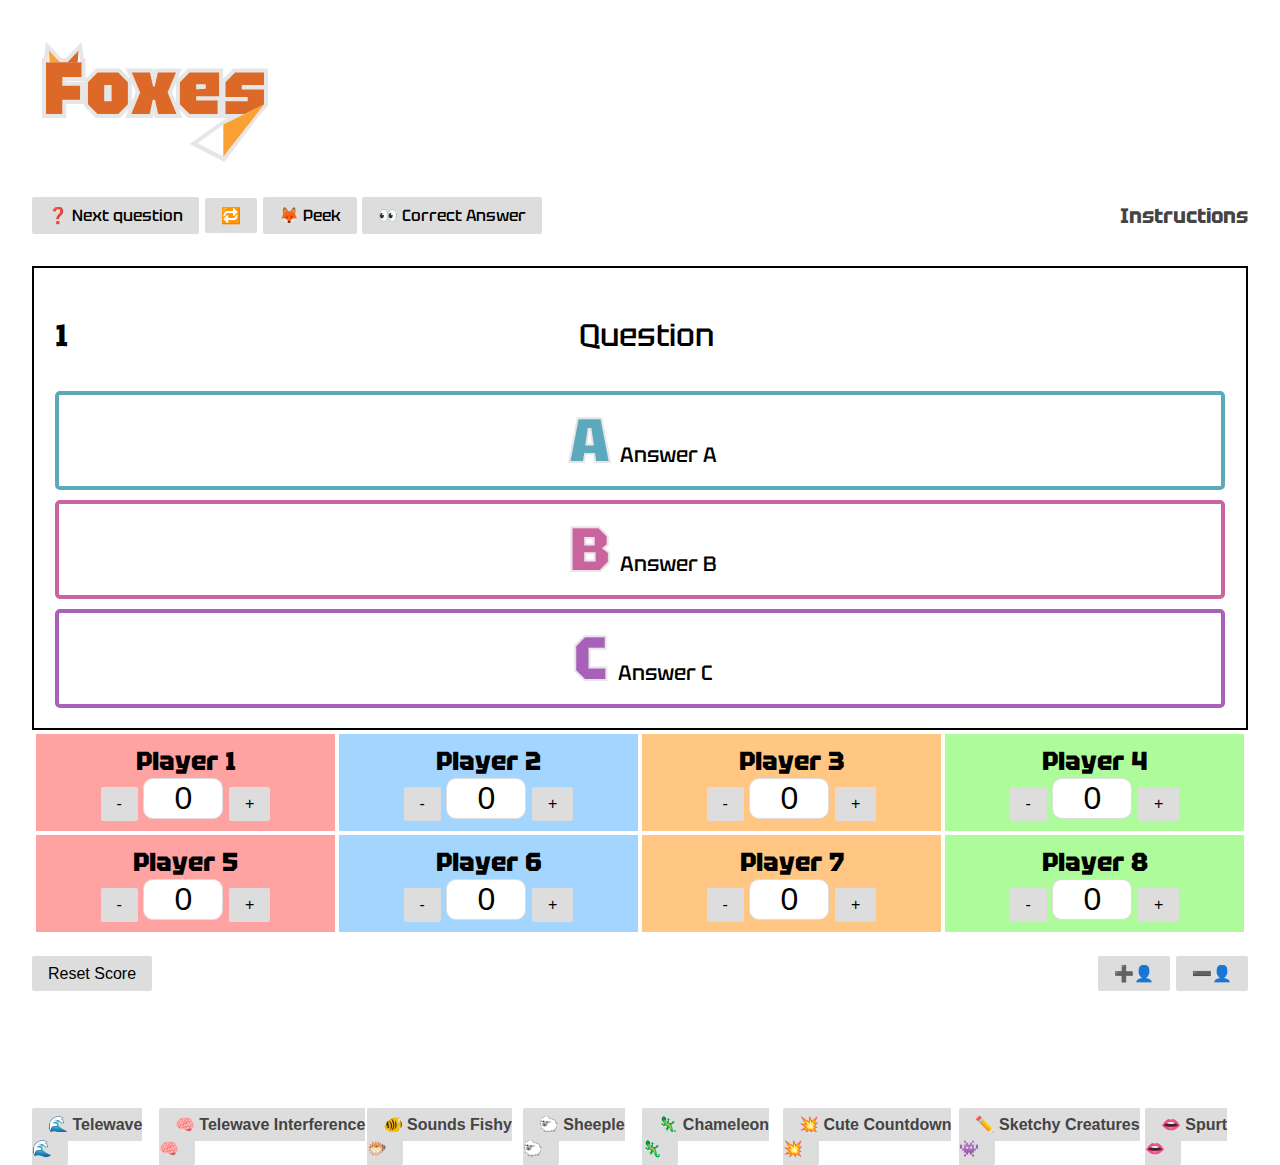
<file: foxes.html>
<!doctype html>

<html lang="en">
	<head>
		<meta charset="utf-8">

		<title>Foxes</title>
		<link rel="stylesheet" href="styles/styles.css?v=1.0">
		<link rel="stylesheet" href="styles/foxes.css">
		<link rel="shortcut icon" type="image/png" href="icons/fox_ico.png">

		
		<style>
			@import url('https://fonts.googleapis.com/css2?family=Tektur:wght@400..900&display=swap');
		</style>	
		
		<script type="text/javascript" src="https://code.jquery.com/jquery-1.7.1.min.js"></script>

	</head>

	<body>

		<div>
			<!-- <h1>Sounds Fishy</h1> -->
			
			<img src="img/foxes_logo.svg" alt="logo" class="logo" style="height: 120px;">

			<div id='header'> 
				<div>
					<button id="new" onclick="nextQuestion()" class="tektur">❓ Next question</button>
					<button id="refresh" onclick="setQuestion()" >🔁</button>
					<button id="peek" onclick="instructionFlow()" class="tektur">🦊 Peek </button>
					<button id="show" onclick="showAnswerButton(this)" class="tektur">👀 Correct Answer</button>
				</div>
				<!-- <div class="percentages-container">
						<span id="percentagesText" class="label">Percentage</span>
						<input type="checkbox" id="percentages" checked onclick="update_percentages()">
				</div> -->
				<div>
					<a href="instructions/foxes" target="_blank" class="tektur">Instructions</a>
				</div>
			</div>
		</div>


		<div id="fishyboard" class="tektur-black">
			<div class="img-timer container" id="timer-container" style="display: none;">
				<div class="row">
					<div class="col-md-12">
						<div class="text-center otp-countdown">
							<span>⏱</span>
							<span class="otp-countdown"  id="timer-countdown">02:00</span>
						</div>
					</div>
				</div>
			</div>
			<div class="row">
				<h2 id="roundCounter" class="">1</h2>
				<h2 id="foxQuestion" class="tektur">Question</h2>
				<h2></h2>
			</div>
			<div id="foxAnswersBox" style="width: 100%">
				<div id="foxAnswersBoxA" class="foxAnswersBox">
					<span id="foxAnswerA" class="foxAnswer">A</span>
					<span id="foxAnswerAtext" class="tektur">Answer A</span>
				</div>
				<div id="foxAnswersBoxB" class="foxAnswersBox">
					<span id="foxAnswerB" class="foxAnswer" >B</span>
					<span id="foxAnswerBtext" class="tektur">Answer B</span>
				</div>
				<div id="foxAnswersBoxC" class="foxAnswersBox">
					<span id="foxAnswerC" class="foxAnswer">C</span>
					<span id="foxAnswerCtext" class="tektur">Answer C</span>
				</div>
			</div>

		</div>
		

		<div id="scoreboard">
			<div class="divTable scoreboard fish creepster-regular">
				<div class="divTableBody">
					<div class="divTableRow">
						<div class="divTableCell playerCell creepster-regular">
							<p id="player1Name" class="playerName" contenteditable="true" style="padding: 0; margin: 0;"></p>
							<div>
								<button type="button" onclick="scoreButtonsClick(this, 'down', 1);">
									-
								</button>

								<input class="scoreInput" id="player1Score" type="number" name="number" min="0" max="100" value="0">

								<button type="button" onclick="scoreButtonsClick(this, 'up', 1);">
									+
								</button>
							</div>

						</div>

						<div class="divTableCell playerCell">
							<p id="player2Name" class="playerName" contenteditable="true" style="padding: 0; margin: 0;"></p>
							<div>
								<button type="button" onclick="scoreButtonsClick(this, 'down', 2);">
									-
								</button>

								<input class="scoreInput"  id="player2Score" type="number" name="number" min="0" max="100" value="0">

								<button type="button" onclick="scoreButtonsClick(this, 'up', 2);">
									+
								</button>
							</div>

						</div>

						<div class="divTableCell playerCell">
							<p id="player3Name" class="playerName" contenteditable="true" style="padding: 0; margin: 0;"></p>
							<div>
								<button type="button" onclick="scoreButtonsClick(this, 'down', 3);">
									-
								</button>

								<input class="scoreInput"  id="player3Score" type="number" name="number" min="0" max="100" value="0">

								<button type="button" onclick="scoreButtonsClick(this, 'up', 3);">
									+
								</button>
							</div>

						</div>

						<div class="divTableCell playerCell">
							<p id="player4Name" class="playerName" contenteditable="true" style="padding: 0; margin: 0;"></p>
							<div>
								<button type="button" onclick="scoreButtonsClick(this, 'down', 4);">
									-
								</button>

								<input class="scoreInput"  id="player4Score" type="number" name="number" min="0" max="100" value="0">

								<button type="button" onclick="scoreButtonsClick(this, 'up', 4);">
									+
								</button>
							</div>

						</div>
					</div>
					<div class="divTableRow">
						<div class="divTableCell playerCell second-row">
							<p id="player5Name" class="playerName" contenteditable="true" style="padding: 0; margin: 0;"></p>
							<div>
								<button type="button" onclick="scoreButtonsClick(this, 'down', 5);">
									-
								</button>

								<input class="scoreInput"  id="player5Score" type="number" name="number" min="0" max="100" value="0">

								<button type="button" onclick="scoreButtonsClick(this, 'up', 5);">
									+
								</button>
							</div>

						</div>

						<div class="divTableCell playerCell second-row">
							<p id="player6Name" class="playerName" contenteditable="true" style="padding: 0; margin: 0;"></p>
							<div>
								<button type="button" onclick="scoreButtonsClick(this, 'down', 6);">
									-
								</button>

								<input class="scoreInput"  id="player6Score" type="number" name="number" min="0" max="100" value="0">

								<button type="button" onclick="scoreButtonsClick(this, 'up', 6);">
									+
								</button>
							</div>

						</div>

						<div class="divTableCell playerCell second-row">
							<p id="player7Name" class="playerName" contenteditable="true" style="padding: 0; margin: 0;"></p>
							<div>
								<button type="button" onclick="scoreButtonsClick(this, 'down', 7);">
									-
								</button>

								<input class="scoreInput"  id="player7Score" type="number" name="number" min="0" max="100" value="0">

								<button type="button" onclick="scoreButtonsClick(this, 'up', 7);">
									+
								</button>
							</div>

						</div>

						<div class="divTableCell playerCell second-row">
							<p id="player8Name" class="playerName" contenteditable="true" style="padding: 0; margin: 0;"></p>
							<div>
								<button type="button" onclick="scoreButtonsClick(this, 'down', 8);">
									-
								</button>

								<input class="scoreInput"  id="player8Score" type="number" name="number" min="0" max="100" value="0">

								<button type="button" onclick="scoreButtonsClick(this, 'up', 8);">
									+
								</button>
							</div>

						</div>

					</div>
				</div>
			</div>
		</div>

		<div style="margin-top:20px; display: flex; justify-content: space-between;">
			<button class="button doto-bold" onclick="resetScore()">Reset Score</button>
			<div style="display: block;">
				<button class="button add" onclick="addPlayer()">➕👤</button>
				<button class="button remove" onclick="removePlayer()">➖👤</button>
				
			</div>
		</div>
		
		<div class="games">
			<div style="margin-top:20px" id="interference">
				<a href="index.html" class="button" style="font-weight:bold">🌊 Telewave 🌊</a>
			</div>
			<div style="margin-top:20px" class="inprogress">
			<a href="interference.html" class="button" style="font-weight:bold">🧠 Telewave Interference 🧠</a>
			</div> 
			<div style="margin-top:20px" >
				<a href="sounds_fishy.html" class="button" style="font-weight:bold">🐠 Sounds Fishy 🐡</a>
			</div>
			<div style="margin-top:20px" >
				<a href="sheeple.html" class="button" style="font-weight:bold">🐑 Sheeple 🐑</a>
			</div>
			<div style="margin-top:20px" >
				<a href="chameleon.html" class="button" style="font-weight:bold">🦎 Chameleon 🦎</a>
			</div>
			<div style="margin-top:20px" >
				<a href="cute_countdown.html" class="button" style="font-weight:bold">💥 Cute Countdown 💥</a>
			</div>
			<div style="margin-top:20px" >
				<a href="sketchy_creatures.html" class="button" style="font-weight:bold">✏️ Sketchy Creatures 👾</a>
			</div>
			<div style="margin-top:20px" >
				<a href="spurt.html" class="button" style="font-weight:bold">👄 Spurt 👄</a>
			</div>
		</div> 

		<script src="scripts/foxesscripts.js"></script>

	</body>
</html>
</file>
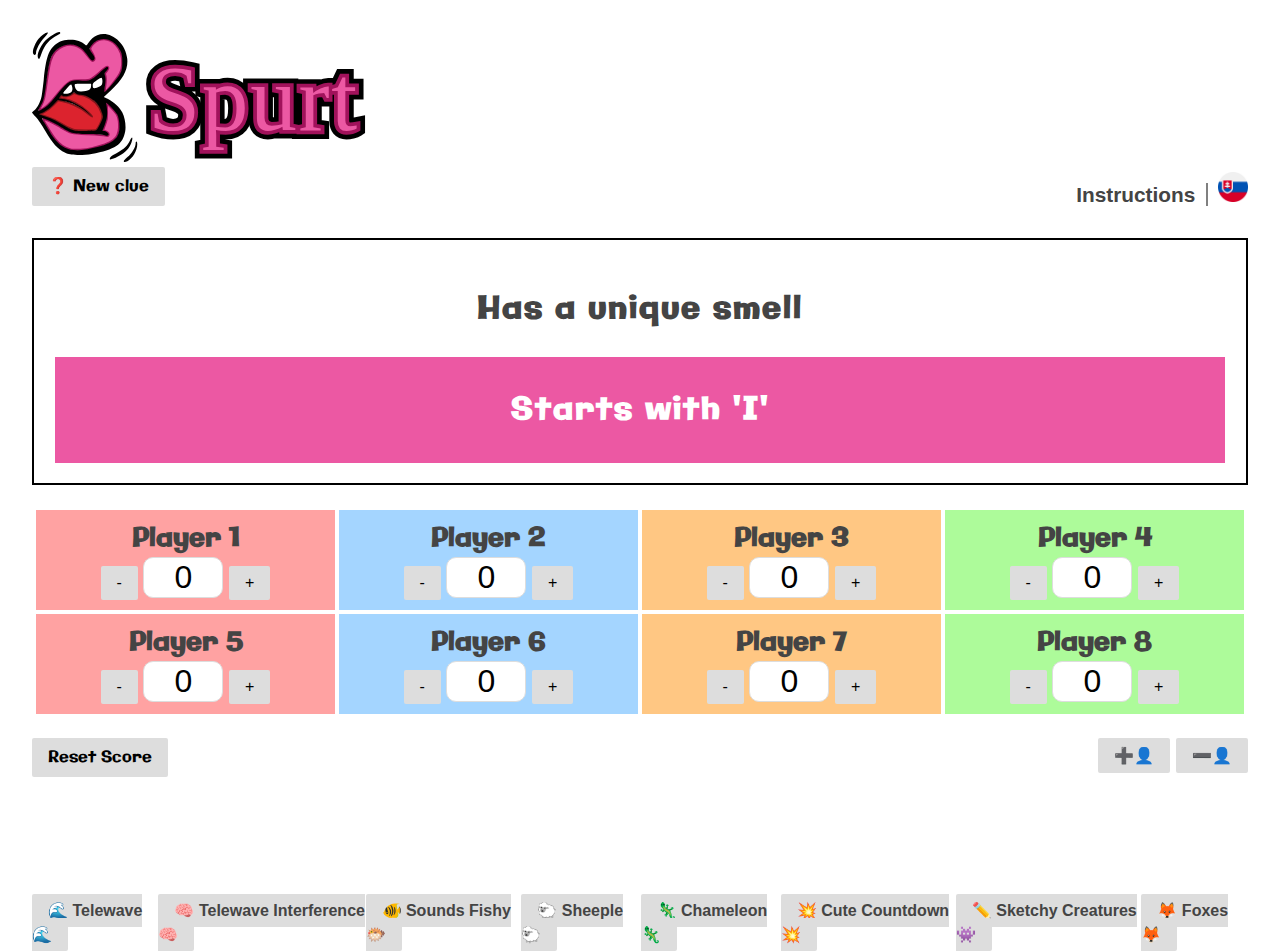
<file: spurt.html>
<!doctype html>

<html lang="en">
	<head>
		<meta charset="utf-8">

		<title>Spurt</title>
		<link rel="stylesheet" href="styles/styles.css?v=1.0">
		<link rel="stylesheet" href="styles/spurt.css">
		<link rel="shortcut icon" type="image/png" href="icons/spurt.png">

		
		<style>
			@import url('https://fonts.googleapis.com/css2?family=Galindo&display=swap');
		</style>	

	</head>

	<body>

		<div>
			
			<img src="img/spurt_logo.svg" alt="logo" class="logo">

			<div id='header'> 
				<div>
					<button id="new" onclick="newThemeClue()" class="galindo">❓ New clue</button>
					<!-- <button id="reveal" onclick="peekFishyAnswer()" class="galindo sideButton">👀 Peek</button> -->
					<!-- <button id="reset" onclick="clearFishyAnswer()" class="galindo">🧹 Clear</button> -->
				</div>
				<!-- <div class="percentages-container">
						<span id="percentagesText" class="label">Percentage</span>
						<input type="checkbox" id="percentages" checked onclick="update_percentages()">
				</div> -->
				<!-- <div>
					<a href="instructions#spurt" target="_blank">Instructions</a>
					<a href="lang/SK/spurt.html"><img src="icons/SKflag.png" alt="Other languages" width=36px height=36px></a>
				</div> -->

				<div style="height: 30px;">
					<a href="instructions/spurt" target="_blank">Instructions</a>
					<span style="border-left: 2px gray solid; margin: 0px 10px 0px 5px; height: 100%;"></span>
					<a href="spurt_SK.html"><img src="icons/SKflag.png" alt="Other languages" width=auto height=100%></a>
				</div>
			</div>
		</div>
		<script src="scripts/spurtdata.js"></script>

		<!-- <canvas id="wave" width="1000" height="150" style="border:5px solid #d3d3d3;">
		</canvas>
		<div class="slidecontainer">
			<input type="range" min="0" max="1000" value="500" class="slider" id="guesser" oninput="guessdisp.value = Math.round(guesser.value/10)">
			<output id="guessdisp">50</output>
		</div> -->

		<div id="fishyboard" class="galindo">
			<div>
				<h2 id="fishQuestion"></h2>
			</div>
			<div id="spurtCriteria">
				<h2 id="fishAnswer"></h2>
			</div>
		</div>
		

		<div id="scoreboard">
			<div class="divTable scoreboard fish creepster-regular">
				<div class="divTableBody">
					<div class="divTableRow">
						<div class="divTableCell playerCell creepster-regular">
							<p id="player1Name" class="playerName" contenteditable="true" style="padding: 0; margin: 0;"></p>
							<div>
								<button type="button" onclick="scoreButtonsClick(this, 'down', 1);">
									-
								</button>

								<input class="scoreInput" id="player1Score" type="number" name="number" min="0" max="100" value="0">

								<button type="button" onclick="scoreButtonsClick(this, 'up', 1);">
									+
								</button>
							</div>

						</div>

						<div class="divTableCell playerCell">
							<p id="player2Name" class="playerName" contenteditable="true" style="padding: 0; margin: 0;"></p>
							<div>
								<button type="button" onclick="scoreButtonsClick(this, 'down', 2);">
									-
								</button>

								<input class="scoreInput"  id="player2Score" type="number" name="number" min="0" max="100" value="0">

								<button type="button" onclick="scoreButtonsClick(this, 'up', 2);">
									+
								</button>
							</div>

						</div>

						<div class="divTableCell playerCell">
							<p id="player3Name" class="playerName" contenteditable="true" style="padding: 0; margin: 0;"></p>
							<div>
								<button type="button" onclick="scoreButtonsClick(this, 'down', 3);">
									-
								</button>

								<input class="scoreInput"  id="player3Score" type="number" name="number" min="0" max="100" value="0">

								<button type="button" onclick="scoreButtonsClick(this, 'up', 3);">
									+
								</button>
							</div>

						</div>

						<div class="divTableCell playerCell">
							<p id="player4Name" class="playerName" contenteditable="true" style="padding: 0; margin: 0;"></p>
							<div>
								<button type="button" onclick="scoreButtonsClick(this, 'down', 4);">
									-
								</button>

								<input class="scoreInput"  id="player4Score" type="number" name="number" min="0" max="100" value="0">

								<button type="button" onclick="scoreButtonsClick(this, 'up', 4);">
									+
								</button>
							</div>

						</div>
					</div>
					<div class="divTableRow">
						<div class="divTableCell playerCell second-row">
							<p id="player5Name" class="playerName" contenteditable="true" style="padding: 0; margin: 0;"></p>
							<div>
								<button type="button" onclick="scoreButtonsClick(this, 'down', 5);">
									-
								</button>

								<input class="scoreInput"  id="player5Score" type="number" name="number" min="0" max="100" value="0">

								<button type="button" onclick="scoreButtonsClick(this, 'up', 5);">
									+
								</button>
							</div>

						</div>

						<div class="divTableCell playerCell second-row">
							<p id="player6Name" class="playerName" contenteditable="true" style="padding: 0; margin: 0;"></p>
							<div>
								<button type="button" onclick="scoreButtonsClick(this, 'down', 6);">
									-
								</button>

								<input class="scoreInput"  id="player6Score" type="number" name="number" min="0" max="100" value="0">

								<button type="button" onclick="scoreButtonsClick(this, 'up', 6);">
									+
								</button>
							</div>

						</div>

						<div class="divTableCell playerCell second-row">
							<p id="player7Name" class="playerName" contenteditable="true" style="padding: 0; margin: 0;"></p>
							<div>
								<button type="button" onclick="scoreButtonsClick(this, 'down', 7);">
									-
								</button>

								<input class="scoreInput"  id="player7Score" type="number" name="number" min="0" max="100" value="0">

								<button type="button" onclick="scoreButtonsClick(this, 'up', 7);">
									+
								</button>
							</div>

						</div>

						<div class="divTableCell playerCell second-row">
							<p id="player8Name" class="playerName" contenteditable="true" style="padding: 0; margin: 0;"></p>
							<div>
								<button type="button" onclick="scoreButtonsClick(this, 'down', 8);">
									-
								</button>

								<input class="scoreInput"  id="player8Score" type="number" name="number" min="0" max="100" value="0">

								<button type="button" onclick="scoreButtonsClick(this, 'up', 8);">
									+
								</button>
							</div>

						</div>

					</div>
				</div>
			</div>
		</div>

		<div style="margin-top:20px; display: flex; justify-content: space-between;">
			<button class="button galindo" onclick="resetScore()">Reset Score</button>
			<div style="display: block;">
				<button class="button add" onclick="addPlayer()">➕👤</button>
				<button class="button remove" onclick="removePlayer()">➖👤</button>
				
			</div>
		</div>
		
		<div class="games">
			<div style="margin-top:20px" id="interference">
				<a href="index.html" class="button" style="font-weight:bold">🌊 Telewave 🌊</a>
			</div>
			<div style="margin-top:20px" class="inprogress">
			<a href="interference.html" class="button" style="font-weight:bold">🧠 Telewave Interference 🧠</a>
			</div> 
			<div style="margin-top:20px" >
				<a href="sounds_fishy.html" class="button" style="font-weight:bold">🐠 Sounds Fishy 🐡</a>
			</div>
			<div style="margin-top:20px" >
				<a href="sheeple.html" class="button" style="font-weight:bold">🐑 Sheeple 🐑</a>
			</div>
			<div style="margin-top:20px" >
				<a href="chameleon.html" class="button" style="font-weight:bold">🦎 Chameleon 🦎</a>
			</div>
			<div style="margin-top:20px" >
				<a href="cute_countdown.html" class="button" style="font-weight:bold">💥 Cute Countdown 💥</a>
			</div>
			<div style="margin-top:20px" >
				<a href="sketchy_creatures.html" class="button" style="font-weight:bold">✏️ Sketchy Creatures 👾</a>
			</div>
			<!-- <div style="margin-top:20px" >
				<a href="spurt.html" class="button" style="font-weight:bold">👄 Spurt 👄</a>
			</div> -->
			<div style="margin-top:20px" >
				<a href="foxes.html" class="button" style="font-weight:bold">🦊 Foxes 🦊</a>
			</div>
		</div> 

		<script src="scripts/spurtscripts.js"></script>

	</body>
</html>
</file>
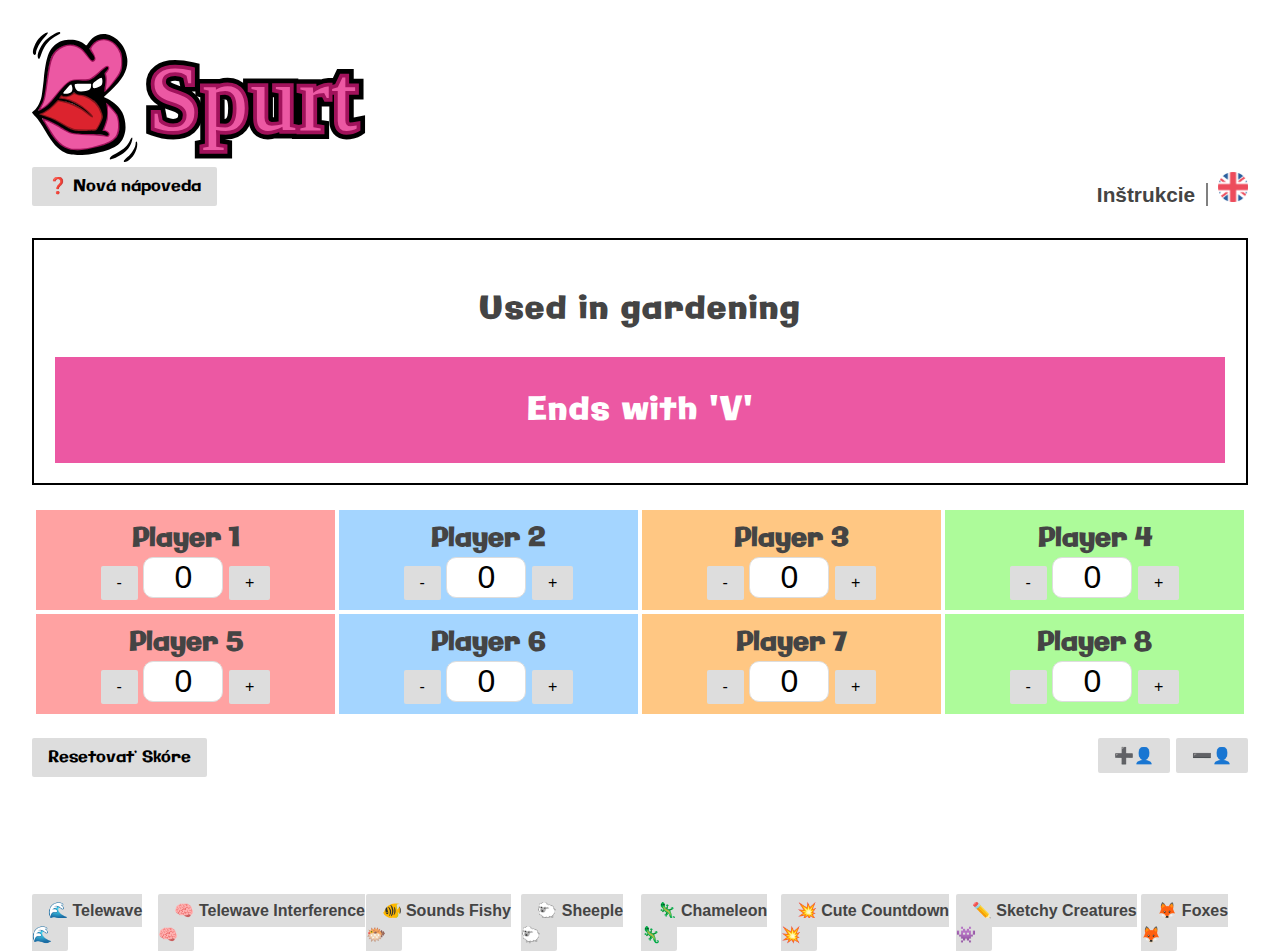
<file: spurt_SK.html>
<!doctype html>

<html lang="en">
	<head>
		<meta charset="utf-8">

		<title>Spurt</title>
		<link rel="stylesheet" href="styles/styles.css?v=1.0">
		<link rel="stylesheet" href="styles/spurt.css">
		<link rel="shortcut icon" type="image/png" href="icons/spurt.png">

		
		<style>
			@import url('https://fonts.googleapis.com/css2?family=Galindo&display=swap');
		</style>	

	</head>

	<body>

		<div>
			
			<img src="img/spurt_logo.svg" alt="logo" class="logo">

			<div id='header'> 
				<div>
					<button id="new" onclick="newThemeClue()" class="galindo">❓ Nová nápoveda</button>
					<!-- <button id="reveal" onclick="peekFishyAnswer()" class="galindo sideButton">👀 Peek</button> -->
					<!-- <button id="reset" onclick="clearFishyAnswer()" class="galindo">🧹 Clear</button> -->
				</div>
				<!-- <div class="percentages-container">
						<span id="percentagesText" class="label">Percentage</span>
						<input type="checkbox" id="percentages" checked onclick="update_percentages()">
				</div> -->
				<div style="height: 30px;">
					<a href="instructions/spurt-SK" target="_blank">Inštrukcie</a>
					<span style="border-left: 2px gray solid; margin: 0px 10px 0px 5px; height: 100%;"></span>
					<a href="spurt.html" ><img src="icons/ENGflag.png" alt="Other languages" width=auto height=100%></a>
				</div>
			</div>
		</div>
		<script src="scripts/spurtdata.js"></script>

		<!-- <canvas id="wave" width="1000" height="150" style="border:5px solid #d3d3d3;">
		</canvas>
		<div class="slidecontainer">
			<input type="range" min="0" max="1000" value="500" class="slider" id="guesser" oninput="guessdisp.value = Math.round(guesser.value/10)">
			<output id="guessdisp">50</output>
		</div> -->

		<div id="fishyboard" class="galindo">
			<div>
				<h2 id="fishQuestion"></h2>
			</div>
			<div id="spurtCriteria">
				<h2 id="fishAnswer"></h2>
			</div>
		</div>
		

		<div id="scoreboard">
			<div class="divTable scoreboard fish creepster-regular">
				<div class="divTableBody">
					<div class="divTableRow">
						<div class="divTableCell playerCell creepster-regular">
							<p id="player1Name" class="playerName" contenteditable="true" style="padding: 0; margin: 0;"></p>
							<div>
								<button type="button" onclick="scoreButtonsClick(this, 'down', 1);">
									-
								</button>

								<input class="scoreInput" id="player1Score" type="number" name="number" min="0" max="100" value="0">

								<button type="button" onclick="scoreButtonsClick(this, 'up', 1);">
									+
								</button>
							</div>

						</div>

						<div class="divTableCell playerCell">
							<p id="player2Name" class="playerName" contenteditable="true" style="padding: 0; margin: 0;"></p>
							<div>
								<button type="button" onclick="scoreButtonsClick(this, 'down', 2);">
									-
								</button>

								<input class="scoreInput"  id="player2Score" type="number" name="number" min="0" max="100" value="0">

								<button type="button" onclick="scoreButtonsClick(this, 'up', 2);">
									+
								</button>
							</div>

						</div>

						<div class="divTableCell playerCell">
							<p id="player3Name" class="playerName" contenteditable="true" style="padding: 0; margin: 0;"></p>
							<div>
								<button type="button" onclick="scoreButtonsClick(this, 'down', 3);">
									-
								</button>

								<input class="scoreInput"  id="player3Score" type="number" name="number" min="0" max="100" value="0">

								<button type="button" onclick="scoreButtonsClick(this, 'up', 3);">
									+
								</button>
							</div>

						</div>

						<div class="divTableCell playerCell">
							<p id="player4Name" class="playerName" contenteditable="true" style="padding: 0; margin: 0;"></p>
							<div>
								<button type="button" onclick="scoreButtonsClick(this, 'down', 4);">
									-
								</button>

								<input class="scoreInput"  id="player4Score" type="number" name="number" min="0" max="100" value="0">

								<button type="button" onclick="scoreButtonsClick(this, 'up', 4);">
									+
								</button>
							</div>

						</div>
					</div>
					<div class="divTableRow">
						<div class="divTableCell playerCell second-row">
							<p id="player5Name" class="playerName" contenteditable="true" style="padding: 0; margin: 0;"></p>
							<div>
								<button type="button" onclick="scoreButtonsClick(this, 'down', 5);">
									-
								</button>

								<input class="scoreInput"  id="player5Score" type="number" name="number" min="0" max="100" value="0">

								<button type="button" onclick="scoreButtonsClick(this, 'up', 5);">
									+
								</button>
							</div>

						</div>

						<div class="divTableCell playerCell second-row">
							<p id="player6Name" class="playerName" contenteditable="true" style="padding: 0; margin: 0;"></p>
							<div>
								<button type="button" onclick="scoreButtonsClick(this, 'down', 6);">
									-
								</button>

								<input class="scoreInput"  id="player6Score" type="number" name="number" min="0" max="100" value="0">

								<button type="button" onclick="scoreButtonsClick(this, 'up', 6);">
									+
								</button>
							</div>

						</div>

						<div class="divTableCell playerCell second-row">
							<p id="player7Name" class="playerName" contenteditable="true" style="padding: 0; margin: 0;"></p>
							<div>
								<button type="button" onclick="scoreButtonsClick(this, 'down', 7);">
									-
								</button>

								<input class="scoreInput"  id="player7Score" type="number" name="number" min="0" max="100" value="0">

								<button type="button" onclick="scoreButtonsClick(this, 'up', 7);">
									+
								</button>
							</div>

						</div>

						<div class="divTableCell playerCell second-row">
							<p id="player8Name" class="playerName" contenteditable="true" style="padding: 0; margin: 0;"></p>
							<div>
								<button type="button" onclick="scoreButtonsClick(this, 'down', 8);">
									-
								</button>

								<input class="scoreInput"  id="player8Score" type="number" name="number" min="0" max="100" value="0">

								<button type="button" onclick="scoreButtonsClick(this, 'up', 8);">
									+
								</button>
							</div>

						</div>

					</div>
				</div>
			</div>
		</div>

		<div style="margin-top:20px; display: flex; justify-content: space-between;">
			<button class="button galindo" onclick="resetScore()">Resetovať Skóre</button>
			<div style="display: block;">
				<button class="button add" onclick="addPlayer()">➕👤</button>
				<button class="button remove" onclick="removePlayer()">➖👤</button>
				
			</div>
		</div>
		
		<div class="games">
			<div style="margin-top:20px" id="interference">
				<a href="index.html" class="button" style="font-weight:bold">🌊 Telewave 🌊</a>
			</div>
			<div style="margin-top:20px" class="inprogress">
			<a href="interference.html" class="button" style="font-weight:bold">🧠 Telewave Interference 🧠</a>
			</div> 
			<div style="margin-top:20px" >
				<a href="sounds_fishy.html" class="button" style="font-weight:bold">🐠 Sounds Fishy 🐡</a>
			</div>
			<div style="margin-top:20px" >
				<a href="sheeple.html" class="button" style="font-weight:bold">🐑 Sheeple 🐑</a>
			</div>
			<div style="margin-top:20px" >
				<a href="chameleon.html" class="button" style="font-weight:bold">🦎 Chameleon 🦎</a>
			</div>
			<div style="margin-top:20px" >
				<a href="cute_countdown.html" class="button" style="font-weight:bold">💥 Cute Countdown 💥</a>
			</div>
			<div style="margin-top:20px" >
				<a href="sketchy_creatures.html" class="button" style="font-weight:bold">✏️ Sketchy Creatures 👾</a>
			</div>
			<!-- <div style="margin-top:20px" >
				<a href="spurt.html" class="button" style="font-weight:bold">👄 Spurt 👄</a>
			</div> -->
			<div style="margin-top:20px" >
				<a href="foxes.html" class="button" style="font-weight:bold">🦊 Foxes 🦊</a>
			</div>
		</div> 

		<script src="scripts/spurtscripts.js"></script>

	</body>
</html>
</file>
<file: styles/styles.css>
* {
		box-sizing:border-box;
}

html, body {
		height: 100vh;
}

body {
		font-family: -apple-system, BlinkMacSystemFont, sans-serif;
		padding: 2rem;
		margin: 0;
		font-size: 1.3rem;
		color: #444444;
		display: flex;
		flex-direction: column;
}

button, select, span.label {
		outline: 0;
		border: 0;
		font-size: 1rem;
}

input[type=text] {
		padding: .5rem;
		border-radius: 2px;
		outline: 0;
		border: 3px #EECBCB solid;
		font-style: bold;
}

select {
		border: 1px #DDDDDD solid;
		margin: 0 1rem;
}

button, a.button {
		background: #DDDDDD;
		transition: background .2s ease;
		border-radius: 2px;
		font-size: 1rem;
		padding: .5rem 1rem;
}

button:hover {
		background: #69F0AE;
		cursor: pointer;
}

input {
		font-size: 1rem;
}

input:focus {
		outline: 0;
}

a {
		text-decoration: none;
		color: #444444;
}

#header {
		display: flex;
		align-items: center;
		margin-bottom: 2rem;
		justify-content: space-between;
}

#header a {
		font-weight: bold;
		font-size: 1.3rem;
}



.slidecontainer {
		width: 100%; /* Width of the outside container */
		text-align: center;
}

/* The slider itself */
.slider {
		-webkit-appearance: none;  /* Override default CSS styles */
		appearance: none;
		width: 100%; /* Full-width */
		height: 50px; /* Specified height */
		background: #d3d3d3; /* Grey background */
		outline: none; /* Remove outline */
		opacity: 0.7; /* Set transparency (for mouse-over effects on hover) */
		-webkit-transition: .2s; /* 0.2 seconds transition on hover */
		transition: opacity .2s;
}

/* Mouse-over effects */
.slider:hover {
		opacity: 1; /* Fully shown on mouse-over */
}

/* The slider handle (use -webkit- (Chrome, Opera, Safari, Edge) and -moz- (Firefox) to override default look) */
.slider::-webkit-slider-thumb {
		-webkit-appearance: none; /* Override default look */
		appearance: none;
		width: 10px; /* Set a specific slider handle width */
		height: 50px; /* Slider handle height */
		background: #d42838; /* Green background */
		cursor: pointer; /* Cursor on hover */
}

.slider::-moz-range-thumb {
		width: 10x; /* Set a specific slider handle width */
		height: 50px; /* Slider handle height */
		background: #d42838; /* Green background */
		cursor: pointer; /* Cursor on hover */
}


#board {
		width: 100%;
		/* height: 250px; */
		/* display: flex; */
		/* border: 1px #DDDDDD solid; */
		/* border-radius: 2px; */
		/* flex: 1; */
}

table.word {
		border: 3px solid #000000;
		background-color: #CBFDB8;
		width: 50%;
		height: 100px;
		text-align: center;
		border-collapse: collapse;
		table-layout: fixed;
}
table.word td, table.word th {
		border: 3px solid #000000;
		padding: 5px 5px;
}
table.word tbody td {
		font-size: 24px;
		font-weight: bold;
}
table.word td:nth-child(even) {
		background: #F5E1B4;
}


#score {
		width: 100%;
		height: 100px;
		text-align: center;
		padding: 20px 0;
		/* height: 250px; */
		/* display: flex; */
		/* border: 1px #DDDDDD solid; */
		/* border-radius: 2px; */
		/* flex: 1; */
		font-size: 24px;
		font-weight: bold;
}

input[type=number]{
		width: 80px;
		text-align: center;
		border-radius:10px;
		font-size: 32px;
		font-style: bold; 
		-moz-appearance: textfield;
		border: 1px #DDDDDD solid;
}

input::-webkit-outer-spin-button,
input::-webkit-inner-spin-button {
		-webkit-appearance: none;
		margin: 0;
}

div.scoreboard {
		background-color: #ffa2a2;
		width: 500px;
		text-align: center;
		border-collapse: collapse;
}
.divTable.scoreboard .divTableCell, .divTable.scoreboard .divTableHead {
		border: 4px solid #ffffff;
		padding: 10px 3px;
}
.divTable.scoreboard .divTableBody .divTableCell {
		font-size: 20px;
		font-weight: bold;
}
.divTable.scoreboard .divTableCell:nth-child(4n+2) {
		background: #a4d5ff;
}
.divTable.scoreboard .divTableCell:nth-child(4n+3) {
		background: #ffc783;
}
.divTable.scoreboard .divTableCell:nth-child(4n+4) {
		background: #adfb9a;
}
div.scoreboard.fish {
	width: 100%;
	vertical-align: middle;
}
/* DivTable.com */
.divTable{ display: table; }
.divTableRow { display: table-row; }
.divTableHeading { display: table-header-group;}
.divTableCell, .divTableHead { display: table-cell;}
.divTableHeading { display: table-header-group;}
.divTableFoot { display: table-footer-group;}
.divTableBody { display: table-row-group;}

.seed-container input{
		vertical-align: middle;
}

/*Hidden Link till DONE*/
#interference{
	/*display:none*/
}

.games{
    width: 100%;
	margin-top: 100px;
	margin-bottom: 50px;
    height: auto;
    display: flex;
    align-items: center;
    flex-direction: row;
    justify-content: space-around;
}

#fishyboard{
	border: 2px solid #000000;
	padding: 1em;
	display: flex;
	flex-direction: column;
	align-items: center;
	text-align: center;
}

#fishPeek{
	/* border-top: 1px solid #9f9d9d; */
	/* color: rgb(36, 94, 231); */
	padding: 5px;
	width: 100%;
	/* visibility: hidden; */
	background-color: #b1d6f8;
}
</file>
<file: styles/foxes.css>
body{
    color: black;
}
.playerName{
	font-family: "Tektur", sans-serif;
	font-optical-sizing: auto;
	font-weight: 800;
	font-style: normal;
	font-variation-settings: "ROND" 0;
    font-size: 1.3em;

}


.logo{
	height: 100px; 
	margin: 10px; 
	margin-bottom: 30px;
	max-width: 100%;
	max-height: 300px;

}

.playerCell.hidden{
    display: none;
}

#foxQuestion{
	width: 100%;
	flex: 1;
	padding: 0px 20px;
	text-align: center;
}

.correctAnswer{
	font-size: 2.5em;
}

.foxAnswersBox{
	width: 100%;
	margin-top: 10px;
	padding: 5px;
	border: 4px solid #000000;
	border-radius: 5px;
}

#foxAnswersBoxA{
	border-color: #5ca8bc;
}
#foxAnswersBoxB{
	border-color: #ca649f;
}
#foxAnswersBoxC{
	border-color: #a860b8;
}

.row{
	display: flex;
	/* flex-direction: row;
	justify-content: center;
	align-items: left; */
	width: 100%;
	height: 100%;
}

.foxAnswer{
	padding: 5px;
	font-size: 3em;
	width: auto;
	flex: auto auto auto;
	/* visibility: hidden; */
	-webkit-text-stroke: 2px #e6e6e6;
}
#foxAnswerA{
	color: #5ca8bc;
}

#foxAnswerB{
	color: #ca649f;
}

#foxAnswerC{
	color: #a860b8;
}
    
/* --------------- FONTS --------------- */

.tektur-black {
	font-family: "Tektur", sans-serif;
	font-optical-sizing: auto;
	font-weight: 900;
	font-style: normal;
	font-variation-settings: "wdth" 100;
}

.tektur {
	font-family: "Tektur", sans-serif;
	font-optical-sizing: auto;
	font-weight: 500;
	font-style: normal;
	font-variation-settings: "wdth" 100;
}
</file>
<file: styles/spurt.css>
.playerName{
	font-family: "Galindo", sans-serif;
	font-optical-sizing: auto;
	font-weight: 800;
	font-style: normal;
	font-variation-settings: "ROND" 0;
    font-size: 1.3em;

}


.playerCell.hidden{
    display: none;
}

.sideButton{
    margin: 0;
    
}

#spurtCriteria{
    background-color: #EC58A3;
	padding: 5px;
	width: 100%;
    color: white;
}

#fishyboard{
	border: 2px solid #000000;
	padding: 1em;
	margin-bottom: 1em;
	display: flex;
	flex-direction: column;
	align-items: center;
	text-align: center;    
    letter-spacing: 2px;
}


/* -----------------  FONTS  --------------------*/
.galindo {
    font-family: "Galindo", serif;
    font-weight: 400;
    font-style: normal;
}
</file>
